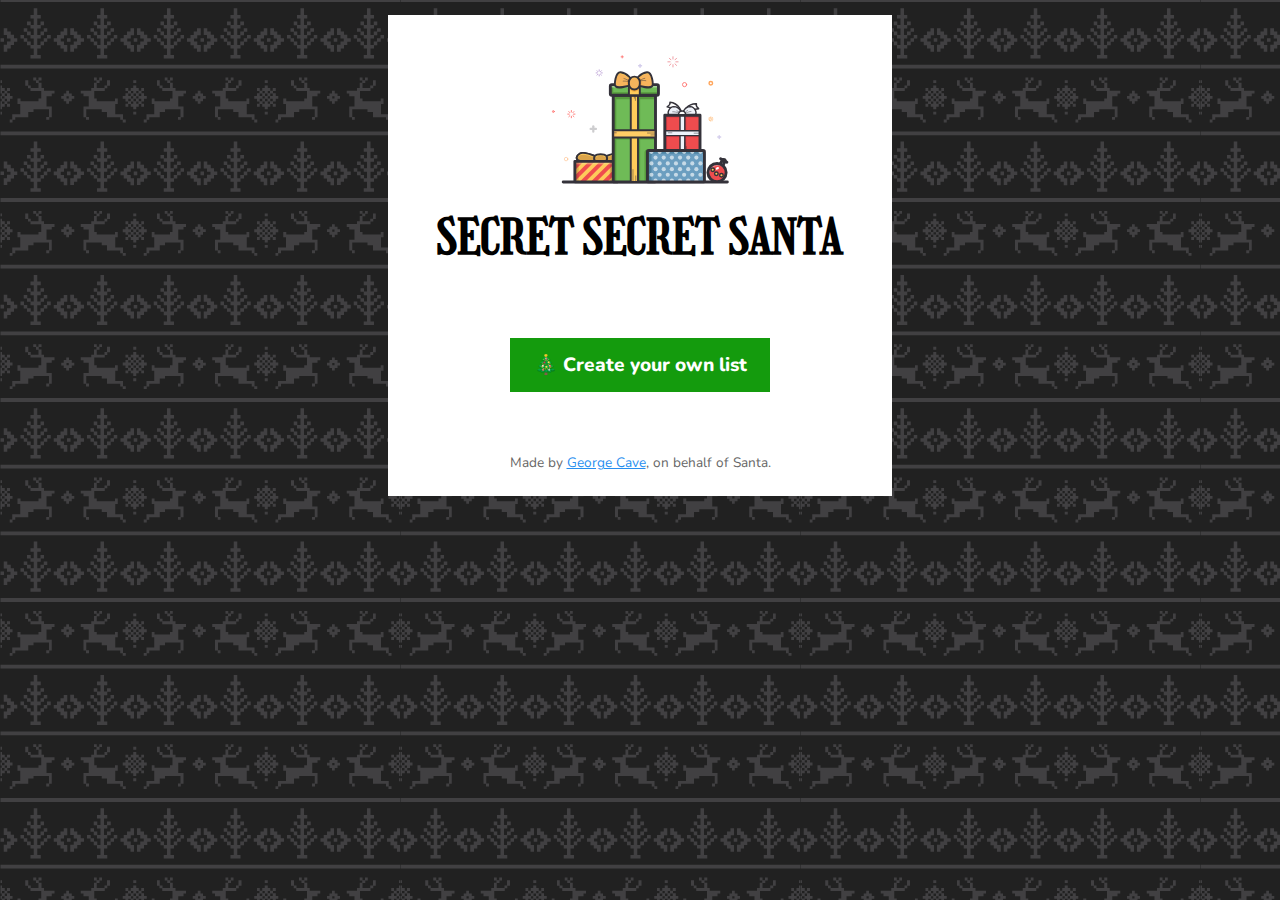
<file: index.html>
<!DOCTYPE html>
<html lang="en">
	<head>
		<meta charset="utf-8">
		<meta name="viewport" content="width=device-width,initial-scale=1">
		<title>🎅 Secret Secret Santa</title>
		<link href="https://fonts.googleapis.com/css?family=Girassol|Nunito&display=swap" rel="stylesheet"> 
		<link rel="stylesheet" href="assets/styles.css">
	</head>
	<body>
		<main>
				<h3 class="emoji">🎅</h3>
            <h1>Secret Secret Santa</h1>
            <section class="check-panel">
               <form name="check-form" id="check-form" class="check-form">	
                  <p>Fill in your name:</p>
                  <input type="text" name="check-name" class="check-name">
                  <div class="buttons">
                     <input class="submit check" type="submit" value="🎁 Find my gift receiver!">
							<input class="help-button" type="button" value="Help?">
                  </div>
               </form>
               <section class="result-panel"> 
                  <h2>Congratulations <span class="your-name"></span>!</h2>
                  <p>This list has <span class="number-names">?</span> names and you're buying for <strong class="for-name"></strong></p>
                  <a href="generate.html" class="button">🎄 Create your own list</a>
               </section>
            </section>
            <section class="default-panel">
               <a href="generate.html" class="button">🎄 Create your own list</a>
            </section> 

				<section class="how-panel">
					<h2>How does this work?</h2>
					<ol>
						<li>Your friend created a unique link that contains all the names and Secret santa pairings for this list</li>
						<li>When you enter your name you can see who you have to buy for</li>
						<li>If you can't find your name, check with your friend exactly how they spelt your name in the list</li>
						<li>Because all the data is contained in the link, it is private and is not logged by this website or in any database</li>
						<li>See this page for more info: <a href="https://github.com/gcsalzburg/secret-santa">https://github.com/gcsalzburg/secret-santa</a></li>
					</ol>
				</section>
			
				<section class="credits-panel">
					<p>Made by <a href="https://interactionmagic.com/">George Cave</a>, on behalf of Santa.</p>
				</section>
		</main>
		
		<script src="js/SecretSanta.js"></script>
		<script src="js/common.js"></script>
		<script src="js/index.js"></script>
	</body>
</html>
</file>
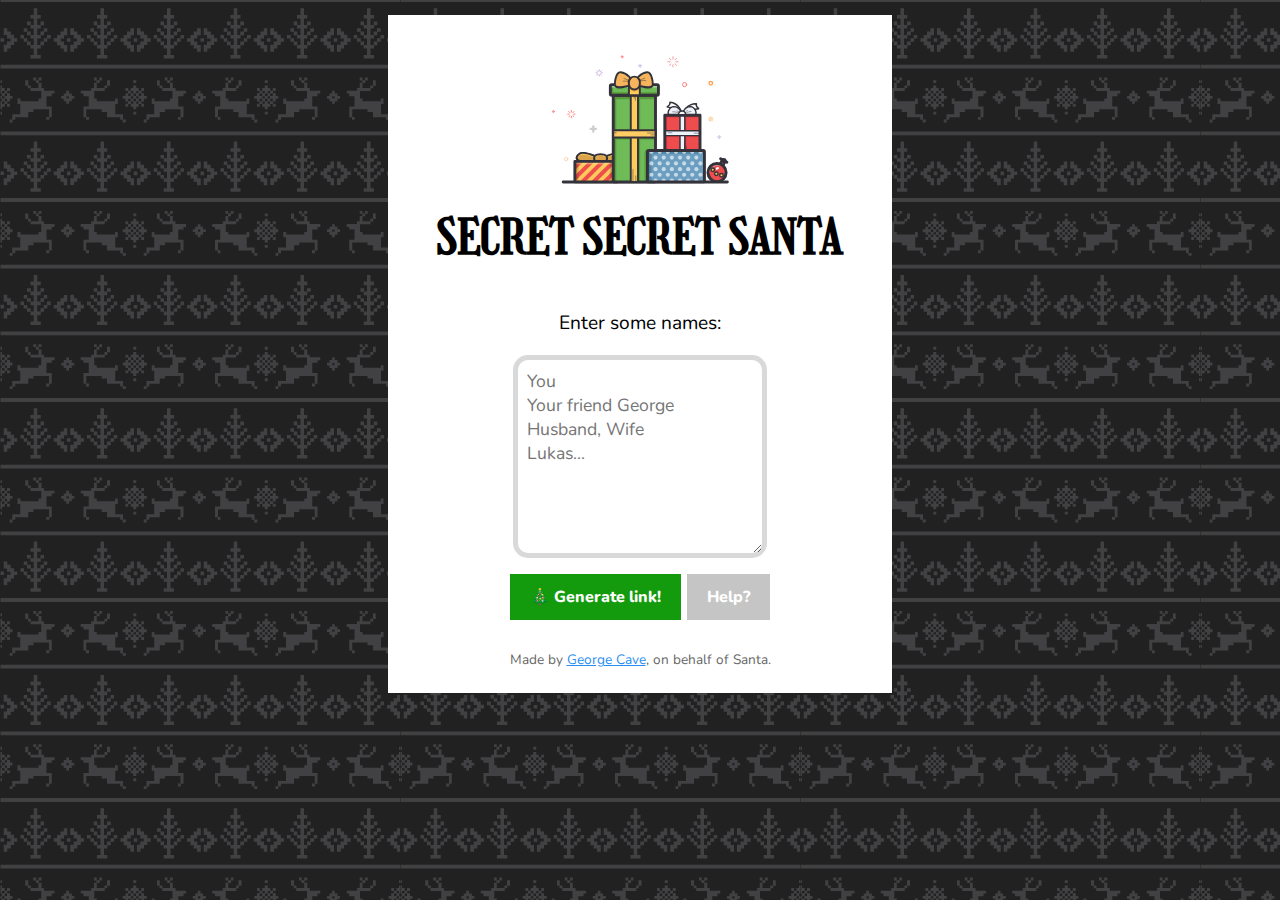
<file: generate.html>
<!DOCTYPE html>
<html lang="en">
	<head>
		<meta charset="utf-8">
		<meta name="viewport" content="width=device-width,initial-scale=1">
		<title>🎅 Secret Secrect Santa list generator</title>
		<link href="https://fonts.googleapis.com/css?family=Girassol|Nunito&display=swap" rel="stylesheet"> 
		<link rel="stylesheet" href="assets/styles.css">
	</head>
	<body>
		<main>
				<h3 class="emoji">🎅</h3>
				<h1>Secret Secret Santa</h1>
				<p>Enter some names:</p>
				<form name="names-form" class="names-form">
					<textarea id="names" placeholder="You&#10;Your friend George&#10;Husband, Wife&#10;Lukas..." data-lpignore="true"></textarea>	
					<div class="buttons">
							<input class="submit" type="submit" value="🎄 Generate link!">
							<input class="help-button" type="button" value="Help?">
					</div>
				</form>
				<section class="link-panel">
               <h3>Give this link to your friends:</h3>
					<input type="text" id="link" value="link">	
               <p>When they click it, they can enter their name to find out who they have to buy for.</p>
				</section>
				<section class="how-panel">
					<h2>How does this work?</h2>
					<ol>
						<li>This website generates you a unique link that contains all your names and their Secret santa pairings</li>
						<li>When your friends click on the link, they can enter their name to see who they have to buy for</li>
						<li>Because all the data is contained in the link, it is private and is not logged by this website or in any database</li>
						<li><strong>Pro tip:</strong> Add names on same line separated by a comma to avoid couples buying for each other</li>
						<li>See this page for more info: <a href="https://github.com/gcsalzburg/secret-santa">https://github.com/gcsalzburg/secret-santa</a></li>
					</ol>
				</section>
				<section class="credits-panel">
					<p>Made by <a href="https://interactionmagic.com/">George Cave</a>, on behalf of Santa.</p>
				</section>
		</main>
		
		<script src="js/SecretSanta.js"></script>
		<script src="js/common.js"></script>
		<script src="js/generate.js"></script>
	</body>
</html>
</file>
<file: assets/styles.css>
html, body{
   margin:0;
   height: 100%;
}
body{
   display: flex;
   flex-direction: column;
   align-items: center;
	background:url(christmas-dark.png);
	font-family: 'Nunito', sans-serif;
}

a{
	color: #278eef;
}

main{
	margin: 15px;
	background: rgb(255, 255, 255);
   padding: 10px 25px;
   box-sizing: border-box;
	display: flex;
   flex-direction: column;
}

h3.emoji{
   margin: 0.3em 0 0 0;
   font-size: 6em;
   text-align: center;
   text-indent: -9586px;
   background: url(gifts.svg) 50% 50% no-repeat;
   background-size: contain;
}
h1{
	font-family: 'Girassol', cursive;
	text-align: center;
	text-transform: uppercase;
	font-size: 3em;
   margin: 0.5em;
   line-height: 1.2em;
}
h1 .star{
	color: red;
}
p{
	font-size: 1.2em;
	text-align: center;
}
ol{
   padding-left: 2em;
}
li{
   margin-bottom: 0.3em;
}
.names-form{
   display: flex;
   flex-direction: column;
}
textarea{
	width: 50%;
	max-width: 50%;
	height: 10em;
	font-family: 'Nunito', sans-serif;
	padding: 0.5em;
	margin: 0 auto;
	display: block;
	font-size: 1.1em;
	border: 5px solid rgba(0,0,0,0.15);
   border-radius:15px;
   -webkit-appearance: none;
}
.buttons{
	display:flex;
	justify-content: center;
}
input.submit, input.help-button, .button{
	font-family: 'Nunito', sans-serif;
   display: inline-block;
   text-decoration:none;
	border: 4px solid rgba(0,0,0,0);
	font-size: 1em;
	padding: 0.5em 1em;
	margin: 1em 0.2em;
	background-color: #149b0d;
	color: #fff;
	font-weight: 800;
   cursor:pointer;
   -webkit-appearance: none;
   -moz-appearance: none;
   appearance: none;
   border-radius: 0px;
}
input.help-button{
	background-color: #c5c5c5;
}
input:hover, .button:hover{
	border-color: rgba(0,0,0,0.25);
}

.error-panel{
   background-color: rgba(255,200,61,0.4);
   max-width: 70%;
   margin: 0.5em auto;
   padding: 0.5em 1em 0.5em 2.8em;
   font-size: 1.2em;
   border-radius: 10px;
   position: relative;
   display: inline-block;
}
.error-panel:before{
   content: "⚠️";
   display: block;
   position: absolute;
   left: 10px;
   top: 50%;
   line-height: 0px;
   font-size: 1.2em;
}

.check-panel{
   width: 100%;
   display:flex;
   flex-direction: column;
   margin:0 auto;
}
.check-form{
   display:flex;
   flex-direction:column;
}


.check-name{
	font-family: 'Nunito', sans-serif;
	width: 95%;
	margin: 0.5em auto;
	box-sizing: border-box;
	font-size: 1.1em;
	padding: 0.3em 0.5em;
	word-wrap: normal;
	border: 3px solid rgba(0,0,0,0.15);
	background:#fff;
   text-align:left;
   max-width: 400px;
   display:block;
}

.default-panel{
   max-width: 80%;
   margin: 0.5em auto;
   padding: 1em 1em;
   font-size: 1.2em;
   border-radius: 10px;
   position: relative;
   text-align: center;
}

.result-panel{
   background-color: rgba(138,254,22,0.4);
   max-width: 80%;
   margin: 0.5em auto;
   padding: 2em 1em 0em 1em;
   font-size: 1.2em;
   border-radius: 10px;
   position: relative;
   text-align: center;
}
.result-panel:before{
   content: "🎁";
   display: block;
   position: relative;
   line-height: 0px;
   font-size: 1.5em;
   text-align: center;
   width: 100%;
}
.result-panel h2{
   font-size:1.4em;
   margin: 1em 0 0 0;
}
.result-panel .button{
   margin-top:0em;
}

.link-panel{
	width: 80%;
	margin: 0 auto;
	background-color: #fdfbb9;
	padding: 0.5em 1em;
	text-align: center;
	border-radius:15px;
}
.link-panel h3{
	margin: 0.5em 1em;
}
.link-panel p{
   margin: 0 auto;   
   font-size: 1em;
   max-width: 70%;
}
.link-panel input{
	font-family: 'Nunito', sans-serif;
	width: 95%;
	margin: 0.5em 0;
	box-sizing: border-box;
	font-size: 1.1em;
	padding: 0.3em 0.5em;
	word-wrap: normal;
	border: 3px solid rgba(0,0,0,0.15);
	background:#fff;
	text-align:left;
}

.how-panel, .credits-panel{
	color: #666;
	max-width: 80%;
	margin: 0 auto;
}
.how-panel h2{
	font-size:1.2em;
}
.how-panel ol, .credits-panel p{
	font-size: 0.85em;
}
.credits-panel{text-align:center;}

/* Toggles */

body:not(.show-help) .how-panel{display: none;}
body:not(.show-link) .link-panel{display:none;}

body:not(.show-check) .check-form{display:none;}
body.show-check .default-panel{display:none;}

body.show-results .check-form{display:none;}
body:not(.show-results) .result-panel{display:none;}
</file>
